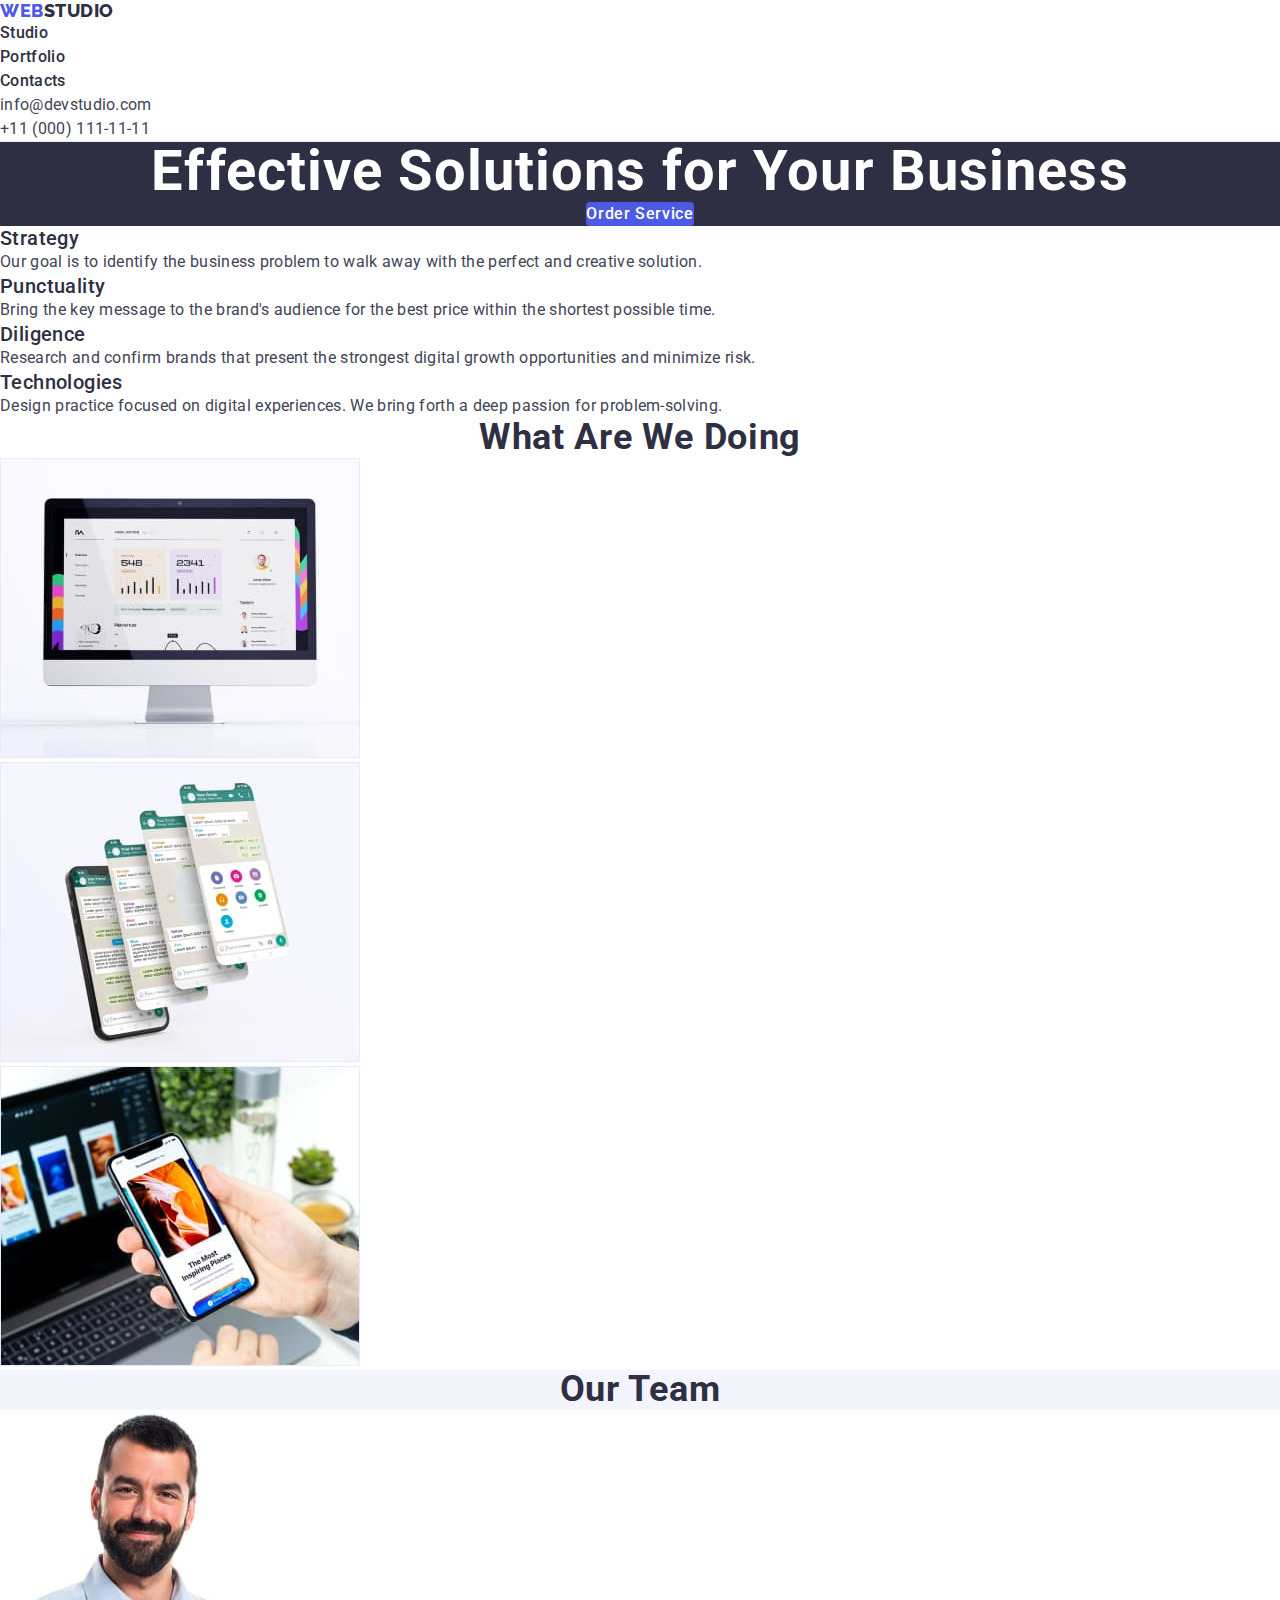
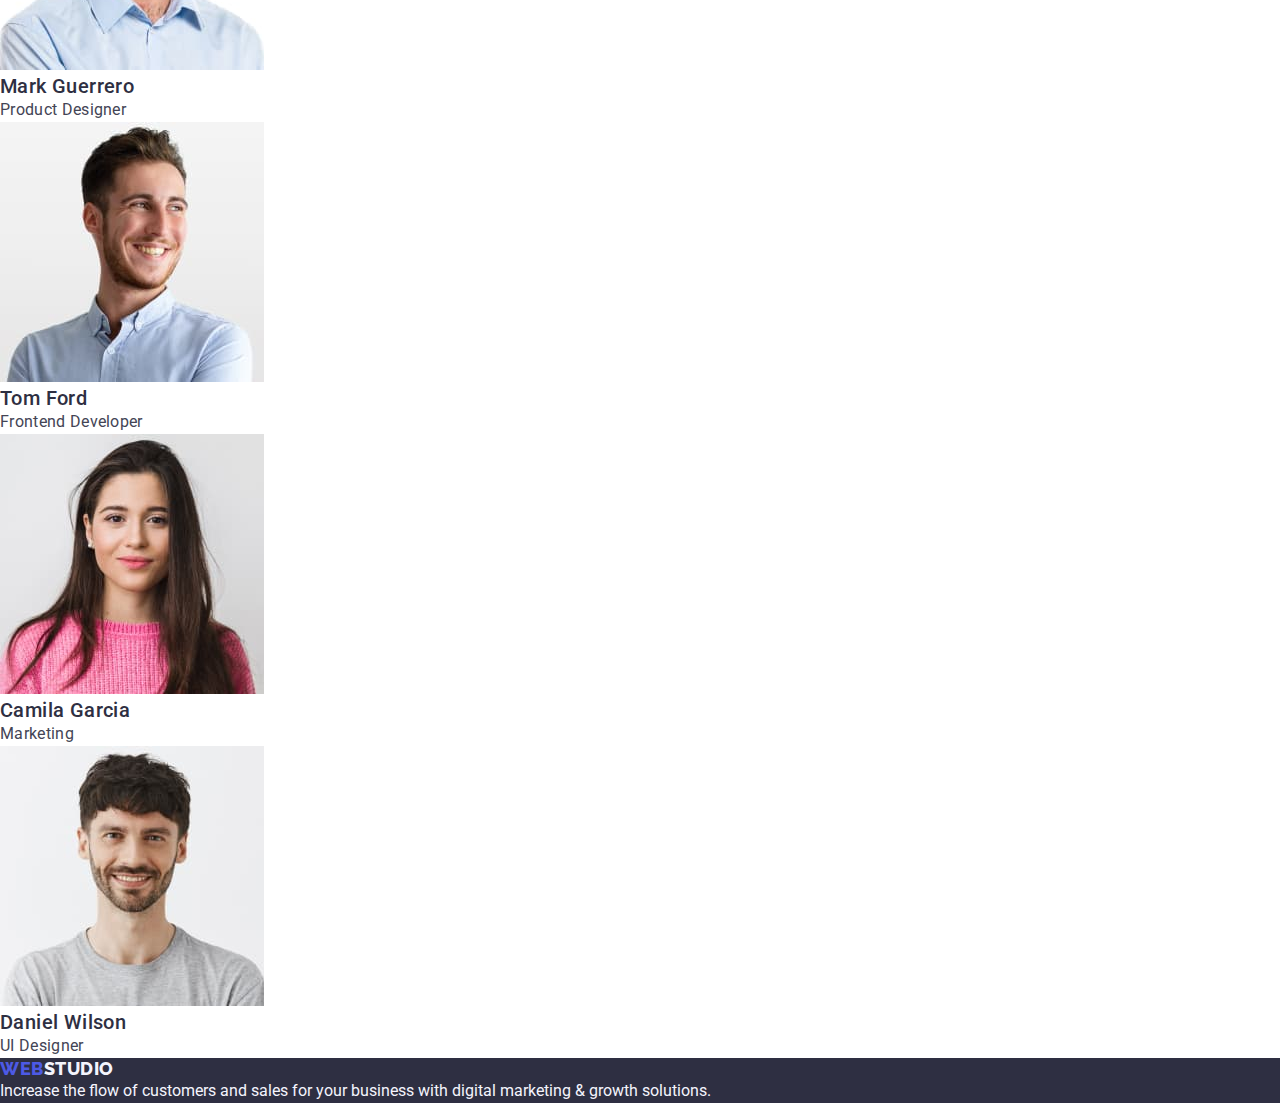
<file: index.html>
<!DOCTYPE html>
<html lang="en">
  <head>
    <meta charset="UTF-8" />
    <meta http-equiv="X-UA-Compatible" content="IE=edge" />
    <meta name="viewport" content="width=device-width, initial-scale=1.0" />
    <title>Студія</title>
    <link rel="stylesheet" href="./css/styles.css" />
    <link rel="preconnect" href="https://fonts.googleapis.com" />
    <link rel="preconnect" href="https://fonts.gstatic.com" crossorigin />
    <link
      href="https://fonts.googleapis.com/css2?family=Raleway:wght@800&family=Roboto:wght@400;500;700;900&display=swap"
      rel="stylesheet"
    />
  </head>
  <body>
    <header class="page-header">
      <nav class="header-nav">
        <a class="header-logo link" href="./index.html">Web<span class="logo-word">Studio</span></a>
        <ul class="list">
          <li><a class="text-nav link" href="./index.html">Studio</a></li>
          <li><a class="text-nav link" href="./portfolio.html">Portfolio</a></li>
          <li><a class="text-nav link" href="">Contacts</a></li>
        </ul>
      </nav>
      <address class="header-contact">
        <ul class="list">
          <li><a class="text-contact link" href="mailto:info@devstudio.com">info@devstudio.com</a></li>
          <li><a class="text-contact link" href="tel:+110001111111">+11 (000) 111-11-11</a></li>
        </ul>
      </address>
    </header>
    <main class="main-list">
      <section class="hero">
        <h1 class="hero-title">Effective Solutions for Your Business</h1>
        <button class="hero-button" type="button">Order Service</button>
      </section>
      <section>
        <h2 class="features" hidden>Features</h2>
        <ul class="list">
          <li>
            <h3 class="features-item">Strategy</h3>
            <p class="features-text">
              Our goal is to identify the business problem to walk away with the
              perfect and creative solution.
            </p>
          </li>
          <li>
            <h3 class="features-item">Punctuality</h3>
            <p class="features-text">
              Bring the key message to the brand's audience for the best price
              within the shortest possible time.
            </p>
          </li>
          <li>
            <h3 class="features-item">Diligence</h3>
            <p class="features-text">
              Research and confirm brands that present the strongest digital
              growth opportunities and minimize risk.
            </p>
          </li>
          <li>
            <h3 class="features-item">Technologies</h3>
            <p class="features-text">
              Design practice focused on digital experiences. We bring forth a
              deep passion for problem-solving.
            </p>
          </li>
        </ul>
      </section>
      <section>
        <h2 class="work">What are we doing</h2>
        <ul class="list">
          <li>
            <img src="./images/img1.jpg" alt="monitor" width="360" />
          </li>
          <li>
            <img src="./images/img2.jpg" alt="smartphone" width="360" />
          </li>
          <li>
            <img src="./images/img3.jpg" alt="smartphone" width="360" />
          </li>
        </ul>
      </section>
      <section class="team-content">
        <h2 class="work">Our Team</h2>
        <ul class="list">
          <li class="team-item">
            <img src="./images/team1.jpg" alt="smiling man" width="264" />
            <h3 class="features-item">Mark Guerrero</h3>
            <p class="features-text">Product Designer</p>
          </li>
          <li class="team-item">
            <img src="./images/team2.jpg" alt="smiling man" width="264" />
            <h3 class="features-item">Tom Ford</h3>
            <p class="features-text">Frontend Developer</p>
          </li>
          <li class="team-item">
            <img src="./images/team3.jpg" alt="smiling woman" width="264" />
            <h3 class="features-item">Camila Garcia</h3>
            <p class="features-text">Marketing</p>
          </li>
          <li class="team-item">
            <img src="./images/team4.jpg" alt="smiling man" width="264" />
            <h3 class="features-item">Daniel Wilson</h3>
            <p class="features-text">UI Designer</p>
          </li>
        </ul>
      </section>
    </main>
    <footer class="footer-content">
      <a class="footer-logo link" href="./index.html">Web<span class="footer-logo-word">Studio</span></a>
      <p class="footer-text">
        Increase the flow of customers and sales for your business with digital
        marketing & growth solutions.
      </p>
    </footer>
  </body>
</html>
</file>
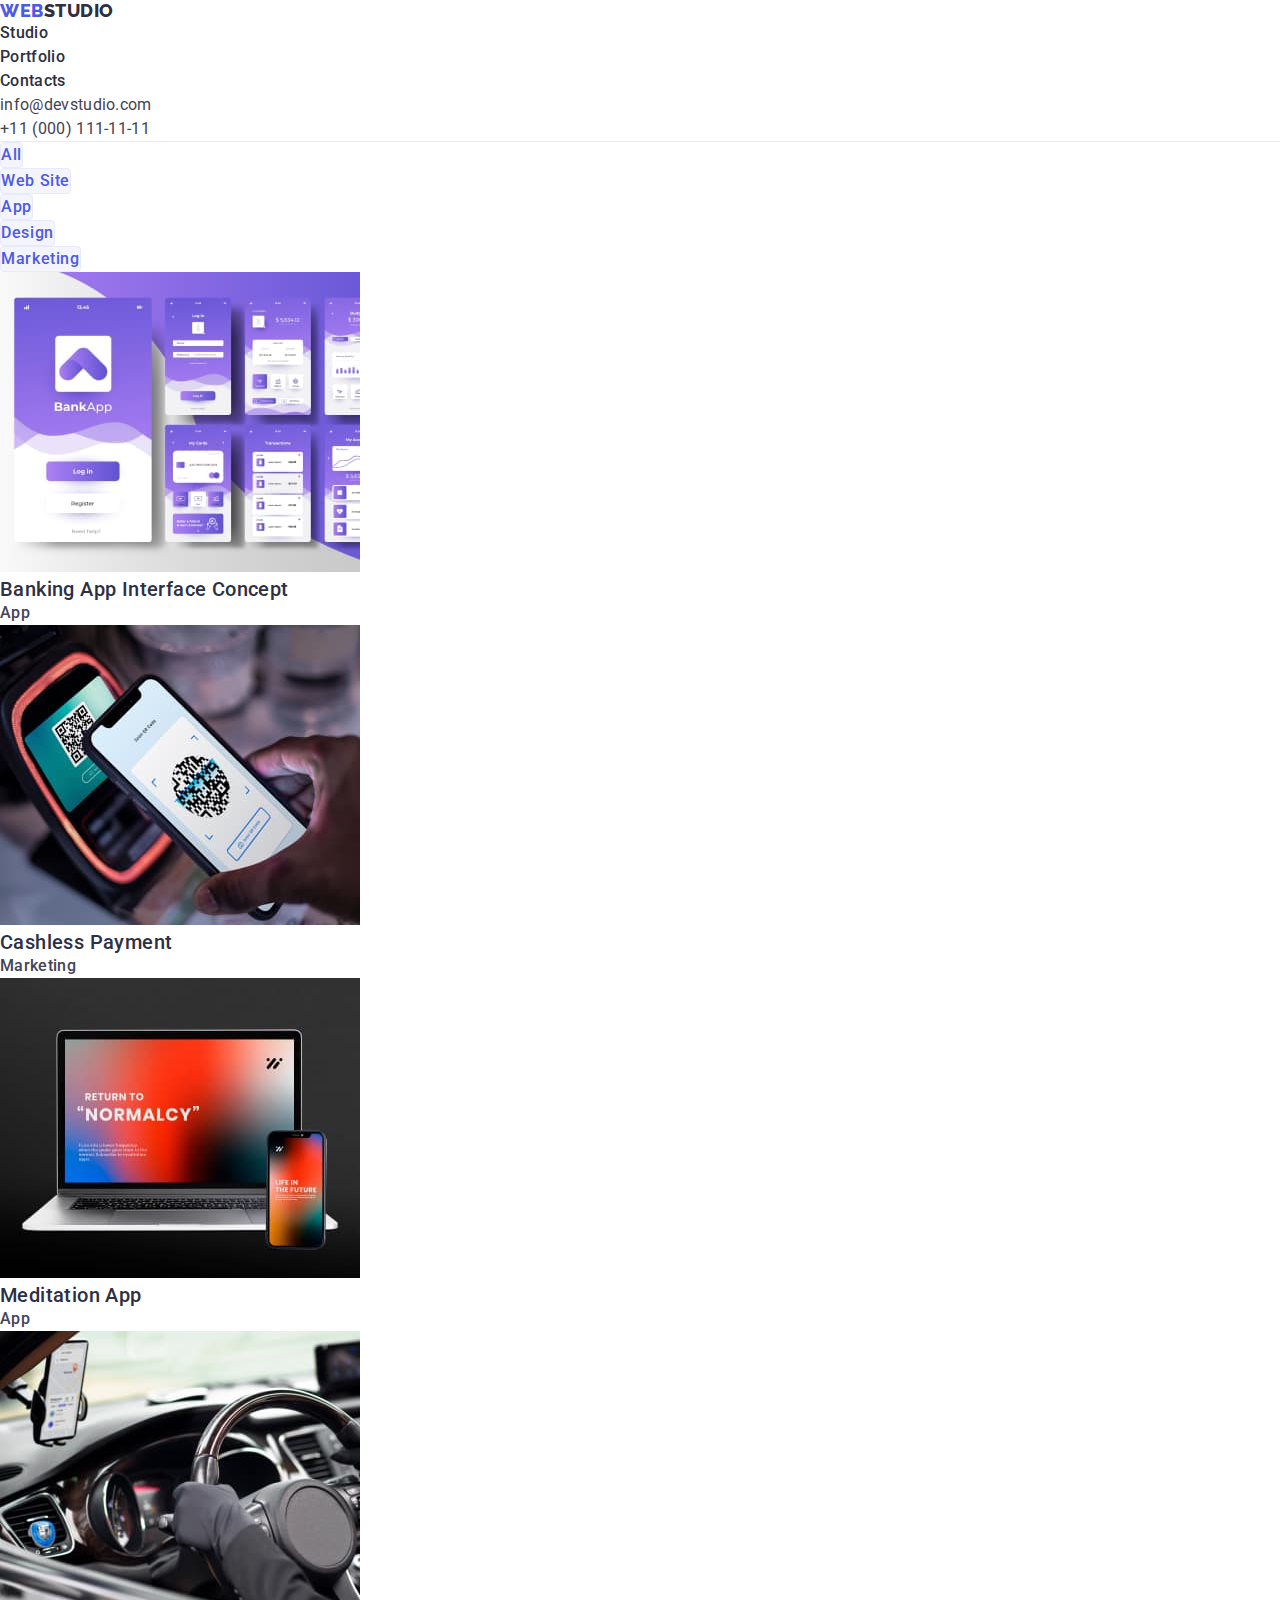
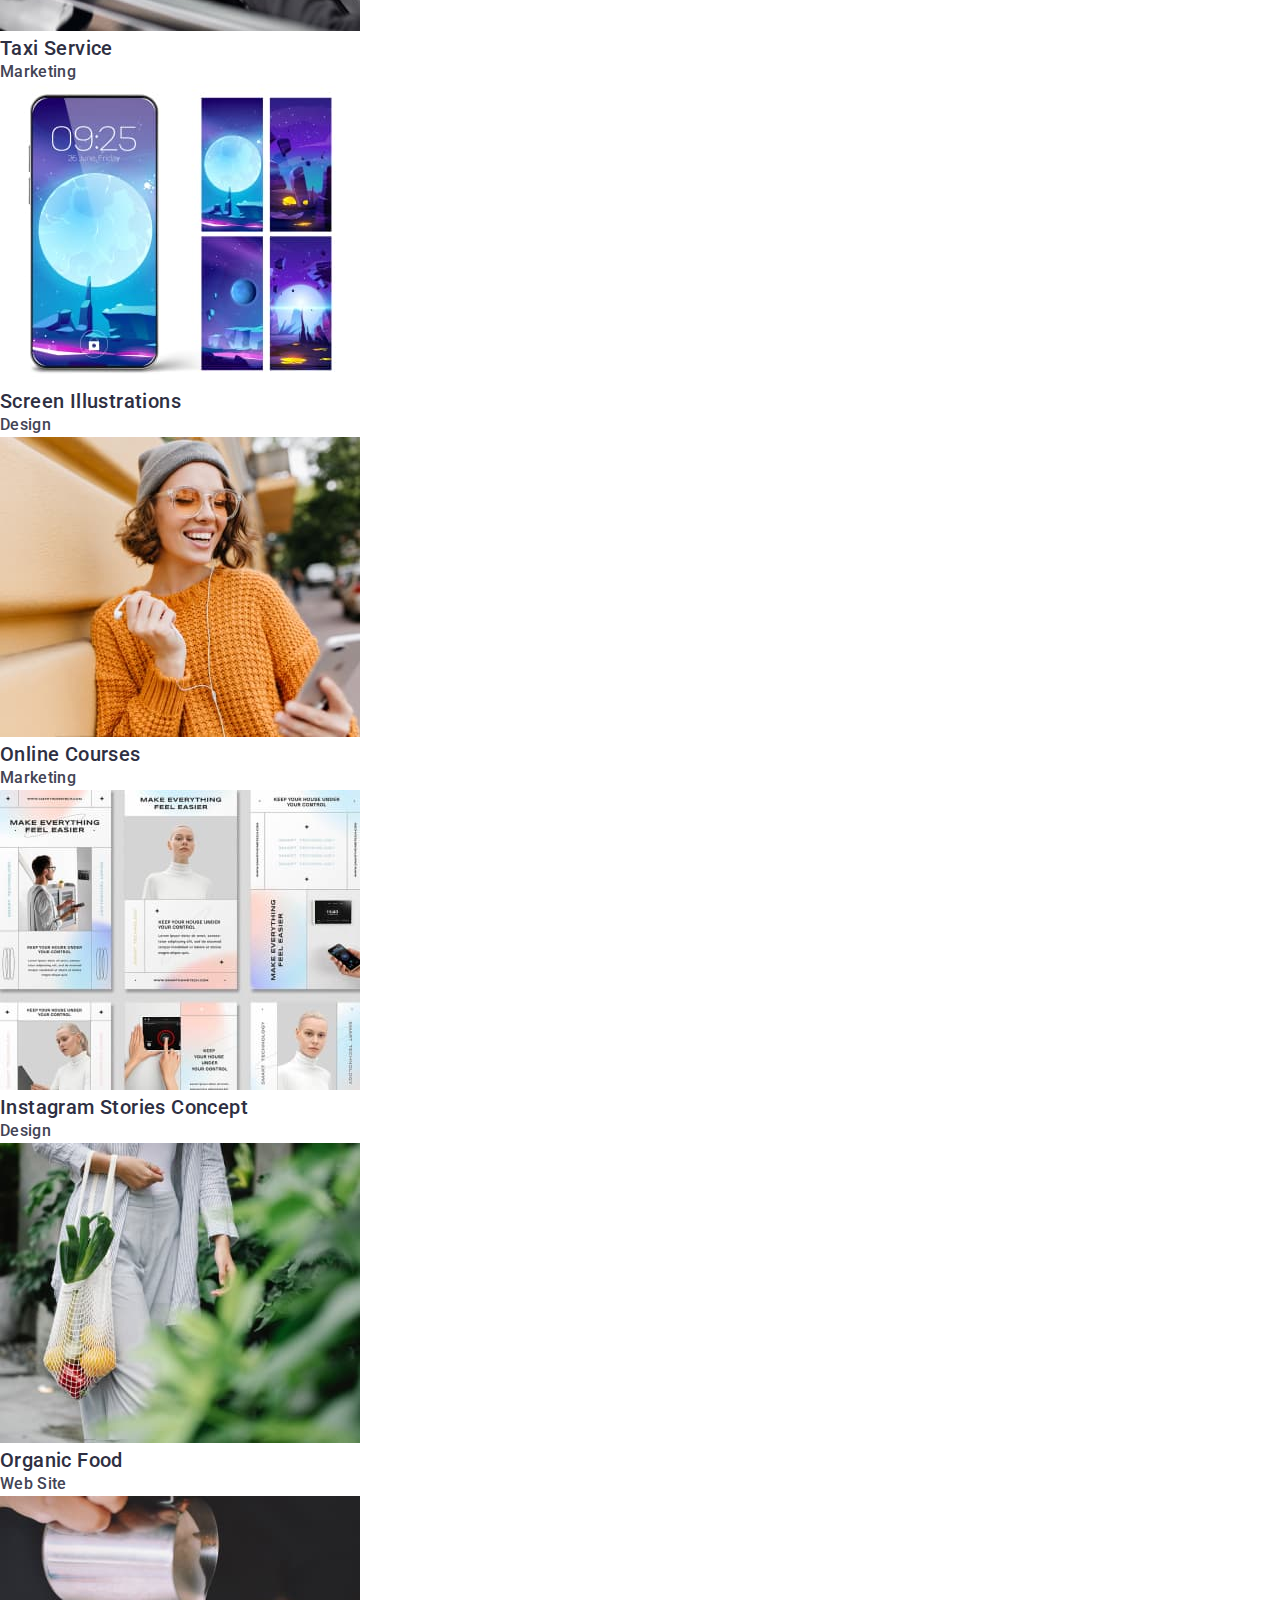
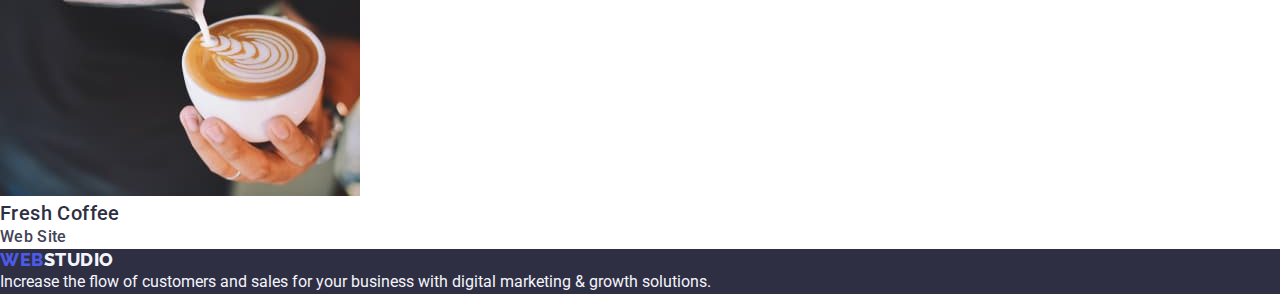
<file: portfolio.html>
<!DOCTYPE html>
<html lang="en">
  <head>
    <meta charset="UTF-8" />
    <meta http-equiv="X-UA-Compatible" content="IE=edge" />
    <meta name="viewport" content="width=device-width, initial-scale=1.0" />
    <title>Portfolio</title>
    <link rel="stylesheet" href="./css/styles.css" />
    <link rel="preconnect" href="https://fonts.googleapis.com" />
    <link rel="preconnect" href="https://fonts.gstatic.com" crossorigin />
    <link
      href="https://fonts.googleapis.com/css2?family=Raleway:wght@800&family=Roboto:wght@400;500;700;900&display=swap"
      rel="stylesheet"
    />
  </head>
  <body>
    <header class="page-header">
      <nav class="header-nav">
        <a class="header-logo link" href="./index.html"
          >Web<span class="logo-word">Studio</span></a
        >
        <ul class="list">
          <li><a class="text-nav link" href="./index.html">Studio</a></li>
          <li>
            <a class="text-nav link" href="./portfolio.html">Portfolio</a>
          </li>
          <li><a class="text-nav link" href="">Contacts</a></li>
        </ul>
      </nav>
      <address class="header-contact">
        <ul class="list">
          <li>
            <a class="text-contact link" href="mailto:info@devstudio.com"
              >info@devstudio.com</a
            >
          </li>
          <li>
            <a class="text-contact link" href="tel:+110001111111"
              >+11 (000) 111-11-11</a
            >
          </li>
        </ul>
      </address>
    </header>
    <main>
      <section class="portfolio-list">
        <h1 hidden>Portfolio</h1>
        <ul class="list">
          <li><button type="button" class="filter-button">All</button></li>
          <li><button type="button" class="filter-button">Web Site</button></li>
          <li><button type="button" class="filter-button">App</button></li>
          <li><button type="button" class="filter-button">Design</button></li>
          <li>
            <button type="button" class="filter-button">Marketing</button>
          </li>
        </ul>
        <ul class="list">
          <li>
            <a class="portfolio-card link" href="">
              <img src="./images/1project.jpg" alt="phone screen" width="360" />
              <h2 class="features-item">Banking App Interface Concept</h2>
              <p class="features-text">App</p>
            </a>
          </li>
          <li>
            <a class="portfolio-card link" href="">
              <img src="./images/2project.jpg" alt="phone screen" width="360" />
              <h2 class="features-item">Cashless Payment</h2>
              <p class="features-text">Marketing</p>
            </a>
          </li>
          <li>
            <a class="portfolio-card link" href="">
              <img src="./images/3project.jpg" alt="laptop" width="360" />
              <h2 class="features-item">Meditation App</h2>
              <p class="features-text">App</p>
            </a>
          </li>
          <li>
            <a class="portfolio-card link" href="">
              <img
                src="./images/4project.jpg"
                alt="car steering wheel"
                width="360"
              />
              <h2 class="features-item">Taxi Service</h2>
              <p class="features-text">Marketing</p>
            </a>
          </li>
          <li>
            <a class="portfolio-card link" href="">
              <img src="./images/5project.jpg" alt="phone app" width="360" />
              <h2 class="features-item">Screen Illustrations</h2>
              <p class="features-text">Design</p>
            </a>
          </li>
          <li>
            <a class="portfolio-card link" href="">
              <img
                src="./images/6project.jpg"
                alt="girl with phone"
                width="360"
              />
              <h2 class="features-item">Online Courses</h2>
              <p class="features-text">Marketing</p>
            </a>
          </li>
          <li>
            <a class="portfolio-card link" href="">
              <img src="./images/7project.jpg" alt="phone app" width="360" />
              <h2 class="features-item">Instagram Stories Concept</h2>
              <p class="features-text">Design</p>
            </a>
          </li>
          <li>
            <a class="portfolio-card link" href="">
              <img
                src="./images/8project.jpg"
                alt="girl with bag"
                width="360"
              />
              <h2 class="features-item">Organic Food</h2>
              <p class="features-text">Web Site</p>
            </a>
          </li>
          <li>
            <a class="portfolio-card link" href="">
              <img
                src="./images/9project.jpg"
                alt="a cup of coffee"
                width="360"
              />
              <h2 class="features-item">Fresh Coffee</h2>
              <p class="features-text">Web Site</p>
            </a>
          </li>
        </ul>
      </section>
    </main>
    <footer class="footer-content">
      <a class="footer-logo link" href="./index.html"
        >Web<span class="footer-logo-word">Studio</span></a
      >
      <p class="footer-text">
        Increase the flow of customers and sales for your business with digital
        marketing & growth solutions.
      </p>
    </footer>
  </body>
</html>
</file>
<file: css/styles.css>
:root {
  --color-brand: #4d5ae5;
  --color-activ: #404bbf;
  --color-border: #e7e9fc;

  --main-color: #434455;
  --secondary-color: #2e2f42;
  --main-background-color: #ffffff;
  --secondary-background-color: #f4f4fd;
}

* {
  margin: 0;
  padding: 0;
}

body {
  background-color: var(--main-background-color);
  color: var(--main-color);
  font-family: 'Roboto', sans-serif;
}

ul {
  list-style: none;
}

/*------ header -----------*/

.header-logo {
  color: var(--color-brand);
  text-transform: uppercase;
  font-family: 'Raleway', sans-serif;
  font-weight: 800;
  font-size: 18px;
  line-height: 1.17;
  letter-spacing: 0.03em;
}

.link {
  text-decoration: none;
}

.logo-word {
  color: var(--secondary-color);
}

.list {
  list-style: none;
  text-decoration: none;
}

.text-nav {
  color: var(--secondary-color);
  font-weight: 500;
  font-size: 16px;
  line-height: 1.5;
  letter-spacing: 0.02em;
}

.text-nav:hover,
.text-nav:focus {
  color: var(--color-activ);
}

.header-contact{
  font-style: normal;
}


.text-contact {
  color: var(--main-color);
  text-decoration: none;
  font-style: normal;
  font-size: 16px;
  line-height: 1.5;
  letter-spacing: 0.02em;
}

.text-contact:hover,
.text-contact:focus {
  color: var(--color-activ);
}

.page-header {
  border-bottom: 1px solid var(--color-border);
}

/*------ main studio ----------*/



/*------Section 1 hero -----------*/

.hero {
  background-color: var(--secondary-color);
  text-align: center;
}

.hero-title {
  color: var(--main-background-color);
  font-weight: 700;
  font-size: 56px;
  line-height: 1.07;
  letter-spacing: 0.02em;
}

.hero-button {
  color: var(--main-background-color);
  background-color: var(--color-brand);
  font-family: 'Roboto', sans-serif;
  font-weight: 500;
  font-size: 16px;
  line-height: 1.5;
  letter-spacing: 0.04em;
  border: none;
  border-radius: 4px;
  cursor: pointer;
}

.hero-button:hover,
.hero-button:focus {
  background-color: var(--color-activ);
}

/*------Section 2 features -----------*/


.features-item{
  color: var(--secondary-color);
  font-weight: 500;
  font-size: 20px;
  line-height: 1.2;
  letter-spacing: 0.02em;
}

.features-text {
  color: var(--main-color);
  font-size: 16px;
  line-height: 1.5;
  letter-spacing: 0.02em;
}

/*------Section 3 What are we doing -----------*/

.work {
  color: var(--secondary-color);
  text-align: center;
  font-weight: 700;
  font-size: 36px;
  line-height: 1.11;
  letter-spacing: 0.02em;
  text-transform: capitalize;
}

/*------Section 4 team -----------*/

.team-content {
  background-color: var(--secondary-background-color);
}

.team-item{
  background-color: var(--main-background-color);
}

/* section team
border-bottom: 1px solid #E7E9FC;

/*------portfolio -----------*/

.filter-button {
  font-family: 'Roboto', sans-serif;
  font-weight: 500;
  font-size: 16px;
  line-height: 1.5;
  letter-spacing: 0.04em;
  color: var(--color-brand);
  background-color: var(--secondary-background-color);
  border: 1px solid var(--color-border);
  border-radius: 4px; 
}

.filter-button:hover,
.filter-button:focus {
  color: var(--main-background-color);
  background-color: var(--color-activ);
  cursor: pointer;
}

.portfolio-card {
  font-weight: 500;
  font-size: 20px;
  line-height: 1.2;
}


/* ------------------------------------------------------------------------------------ */

/*  portfolio card 

/*------ footer -----------*/

.footer-content {
  background-color: var(--secondary-color);
}
.footer-logo {
  color: var(--color-brand);
   text-transform: uppercase;
  font-family: 'Raleway', sans-serif;
  font-weight: 800;
  font-size: 18px;
  line-height: 1.17;
  letter-spacing: 0.03em;
}

.footer-logo-word{
  color: var(--secondary-background-color);
}

.footer-text {
  color: var(--secondary-background-color);
  font-weight: 400;
  font-size: 16px;
  line-height: 1.5;
}
</file>
